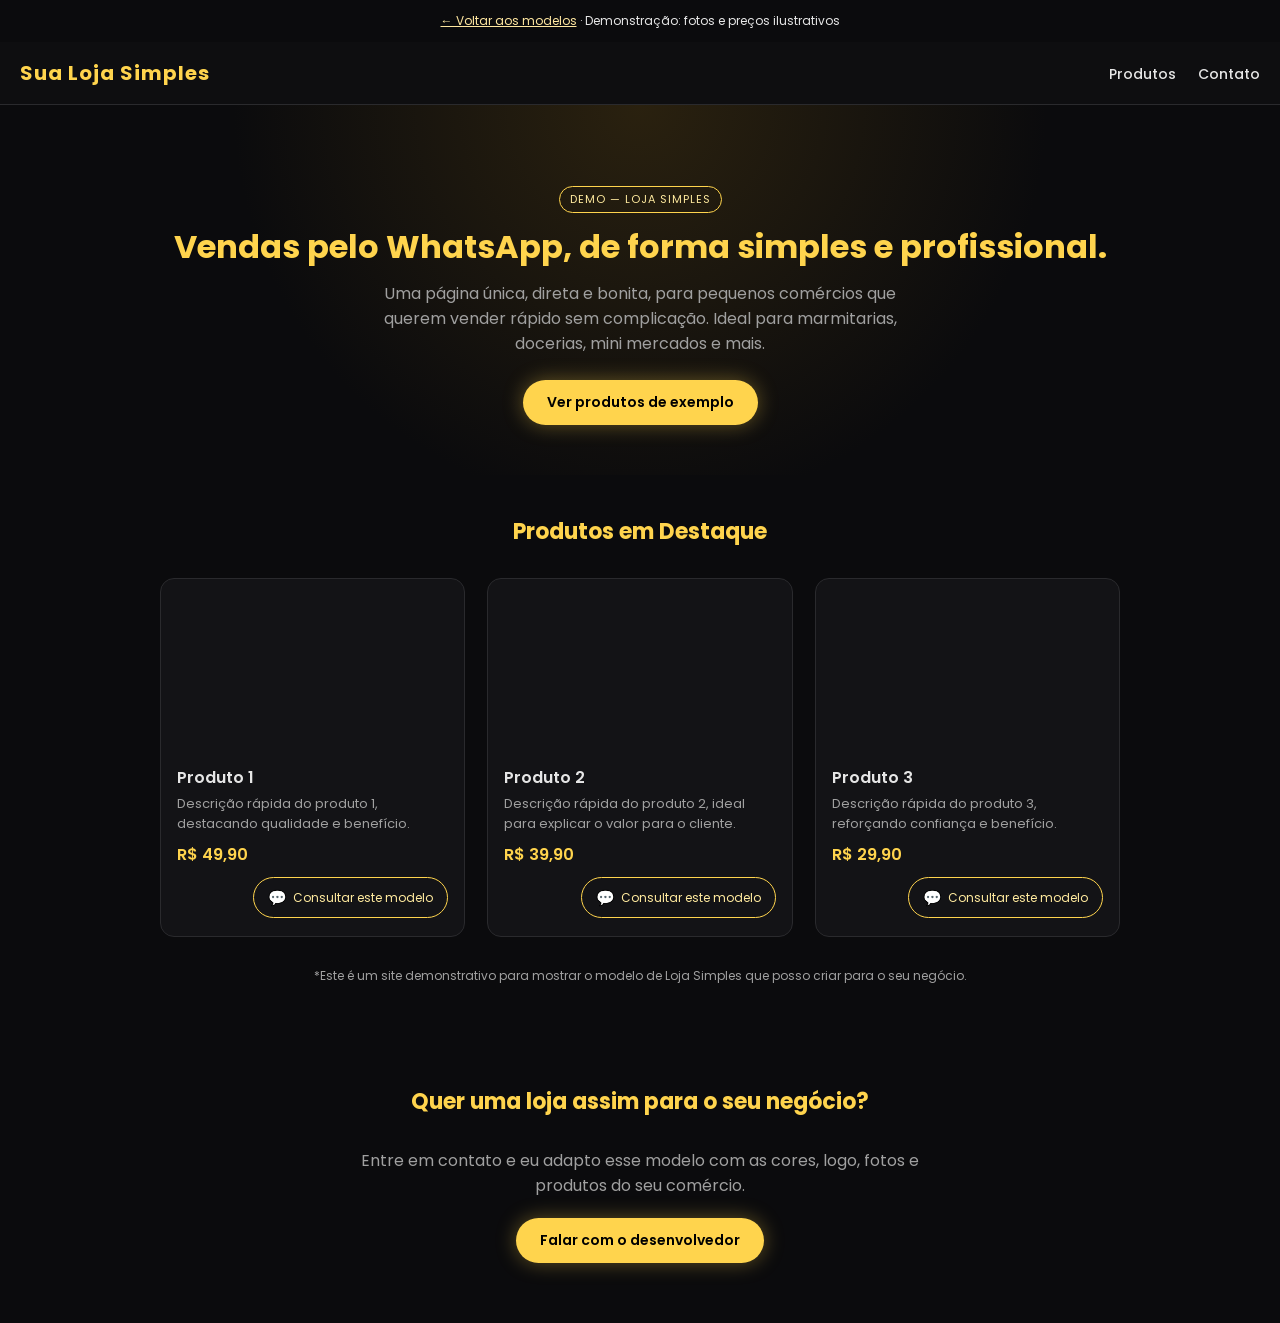
<file: lojas-simples.html>
<!DOCTYPE html>
<html lang="pt-BR">
<head>
  <meta charset="UTF-8" />
  <meta name="viewport" content="width=device-width, initial-scale=1" />
  <title>Loja Simples — Exemplo</title>
  <link rel="stylesheet" href="https://fonts.googleapis.com/css2?family=Poppins:wght@300;400;600;700&display=swap">
  <style>
    :root {
      --bg: #0b0b0d;
      --bg-alt: #131316;
      --accent: #FFD44D;
      --accent-soft: #ffea9e;
      --text: #e6e6e6;
      --muted: #a0a0a0;
      --border: #2a2a2d;
    }

    * {
      box-sizing: border-box;
      margin: 0;
      padding: 0;
    }

    body {
      font-family: "Poppins", Arial, sans-serif;
      background: var(--bg);
      color: var(--text);
    }

    header {
      position: sticky;
      top: 0;
      z-index: 10;
      background: #0f0f12cc;
      backdrop-filter: blur(10px);
      border-bottom: 1px solid var(--border);
      padding: 16px 20px;
      display: flex;
      justify-content: space-between;
      align-items: center;
    }

    .logo {
      font-weight: 700;
      letter-spacing: 1px;
      color: var(--accent);
      font-size: 20px;
    }

    nav a {
      margin-left: 18px;
      text-decoration: none;
      color: var(--text);
      font-weight: 500;
      font-size: 14px;
      transition: 0.3s;
    }

    nav a:hover {
      color: var(--accent);
    }

    .hero {
      padding: 80px 20px 50px;
      text-align: center;
      background: radial-gradient(circle at top, #2a210f 0, #0b0b0d 55%);
    }

    .hero h1 {
      font-size: 32px;
      color: var(--accent);
      margin-bottom: 10px;
    }

    .hero p {
      max-width: 520px;
      margin: 0 auto 24px;
      color: var(--muted);
    }

    .hero .tag {
      display: inline-block;
      padding: 4px 10px;
      border-radius: 999px;
      border: 1px solid var(--accent);
      font-size: 11px;
      text-transform: uppercase;
      letter-spacing: 1px;
      margin-bottom: 10px;
      color: var(--accent-soft);
    }

    .btn-primary {
      display: inline-block;
      padding: 12px 24px;
      border-radius: 999px;
      background: var(--accent);
      color: #000;
      font-weight: 600;
      font-size: 14px;
      text-decoration: none;
      box-shadow: 0 0 20px rgba(255, 212, 77, 0.35);
      transition: 0.25s;
    }

    .btn-primary:hover {
      background: var(--accent-soft);
      transform: translateY(-2px);
      box-shadow: 0 0 24px rgba(255, 212, 77, 0.5);
    }

    .section {
      padding: 40px 20px 60px;
      max-width: 1000px;
      margin: 0 auto;
    }

    .section-title {
      text-align: center;
      font-size: 22px;
      color: var(--accent);
      margin-bottom: 30px;
    }

    .produtos-grid {
      display: grid;
      grid-template-columns: repeat(auto-fit, minmax(230px, 1fr));
      gap: 22px;
    }

    .produto-card {
      background: var(--bg-alt);
      border-radius: 14px;
      border: 1px solid var(--border);
      overflow: hidden;
      display: flex;
      flex-direction: column;
      transition: 0.25s;
    }

    .produto-card:hover {
      transform: translateY(-6px);
      border-color: var(--accent);
      box-shadow: 0 0 18px rgba(0, 0, 0, 0.6);
    }

    .produto-img {
      width: 100%;
      height: 170px;
      background-position: center;
      background-size: cover;
    }

    .produto-body {
      padding: 16px 16px 18px;
      flex: 1;
      display: flex;
      flex-direction: column;
      justify-content: space-between;
    }

    .produto-titulo {
      font-size: 16px;
      font-weight: 600;
      margin-bottom: 4px;
    }

    .produto-desc {
      font-size: 13px;
      color: var(--muted);
      margin-bottom: 8px;
    }

    .produto-preco {
      font-size: 16px;
      font-weight: 600;
      color: var(--accent);
      margin-bottom: 10px;
    }

    .produto-cta {
      margin-top: auto;
      text-align: right;
    }

    .btn-whats {
      display: inline-flex;
      align-items: center;
      gap: 6px;
      padding: 8px 14px;
      border-radius: 999px;
      border: 1px solid var(--accent);
      color: var(--accent-soft);
      font-size: 12px;
      text-decoration: none;
      transition: 0.25s;
    }

    .btn-whats span {
      font-size: 15px;
    }

    .btn-whats:hover {
      background: var(--accent);
      color: #000;
    }

    .info-footer {
      text-align: center;
      font-size: 12px;
      color: var(--muted);
      margin-top: 30px;
    }

    @media (max-width: 600px) {
      .hero {
        padding-top: 70px;
      }
      .hero h1 {
        font-size: 26px;
      }
      nav {
        display: none; /* se quiser depois, dá pra virar menu hamburguer */
      }
    }
  </style>
</head>
<body>
  <p style="text-align:center;padding:12px;font-size:12px"><a href="index.html#modelos" style="color:#ffe7a0">← Voltar aos modelos</a> · Demonstração: fotos e preços ilustrativos</p>
  <header>
    <div class="logo">Sua Loja Simples</div>
    <nav>
      <a href="#produtos">Produtos</a>
      <a href="#contato">Contato</a>
    </nav>
  </header>

  <section class="hero">
    <div class="tag">Demo — Loja Simples</div>
    <h1>Vendas pelo WhatsApp, de forma simples e profissional.</h1>
    <p>
      Uma página única, direta e bonita, para pequenos comércios que querem vender
      rápido sem complicação. Ideal para marmitarias, docerias, mini mercados e mais.
    </p>
    <a class="btn-primary" href="#produtos">Ver produtos de exemplo</a>
  </section>

  <section class="section" id="produtos">
    <h2 class="section-title">Produtos em Destaque</h2>
    <div class="produtos-grid">
      <article class="produto-card">
        <div class="produto-img" style="background-image:url('https://images.unsplash.com/photo-1488477181946-6428a0291777?auto=format&fit=crop&w=700&q=80');"></div>
        <div class="produto-body">
          <div>
            <h3 class="produto-titulo">Produto 1</h3>
            <p class="produto-desc">Descrição rápida do produto 1, destacando qualidade e benefício.</p>
            <p class="produto-preco">R$ 49,90</p>
          </div>
          <div class="produto-cta">
            <a class="btn-whats" href="https://wa.me/5511960670791?text=Tenho%20interesse%20no%20modelo%20Loja%20Simples.%20Vi%20o%20item%20demonstrativo%201">
              <span>💬</span> Consultar este modelo
            </a>
          </div>
        </div>
      </article>

      <article class="produto-card">
        <div class="produto-img" style="background-image:url('https://images.unsplash.com/photo-1578985545062-69928b1d9587?auto=format&fit=crop&w=700&q=80');"></div>
        <div class="produto-body">
          <div>
            <h3 class="produto-titulo">Produto 2</h3>
            <p class="produto-desc">Descrição rápida do produto 2, ideal para explicar o valor para o cliente.</p>
            <p class="produto-preco">R$ 39,90</p>
          </div>
          <div class="produto-cta">
            <a class="btn-whats" href="https://wa.me/5511960670791?text=Tenho%20interesse%20no%20modelo%20Loja%20Simples.%20Vi%20o%20item%20demonstrativo%202">
              <span>💬</span> Consultar este modelo
            </a>
          </div>
        </div>
      </article>

      <article class="produto-card">
        <div class="produto-img" style="background-image:url('https://images.unsplash.com/photo-1481391319762-47dff72954d9?auto=format&fit=crop&w=700&q=80');"></div>
        <div class="produto-body">
          <div>
            <h3 class="produto-titulo">Produto 3</h3>
            <p class="produto-desc">Descrição rápida do produto 3, reforçando confiança e benefício.</p>
            <p class="produto-preco">R$ 29,90</p>
          </div>
          <div class="produto-cta">
            <a class="btn-whats" href="https://wa.me/5511960670791?text=Tenho%20interesse%20no%20modelo%20Loja%20Simples.%20Vi%20o%20item%20demonstrativo%203">
              <span>💬</span> Consultar este modelo
            </a>
          </div>
        </div>
      </article>
    </div>

    <p class="info-footer">
      *Este é um site demonstrativo para mostrar o modelo de Loja Simples que posso criar para o seu negócio.
    </p>
  </section>

  <section class="section" id="contato">
    <h2 class="section-title">Quer uma loja assim para o seu negócio?</h2>
    <p style="text-align:center;color:var(--muted);max-width:600px;margin:0 auto 20px;">
      Entre em contato e eu adapto esse modelo com as cores, logo, fotos e produtos do seu comércio.
    </p>
    <p style="text-align:center;">
      <a class="btn-primary" href="https://wa.me/5511960670791">Falar com o desenvolvedor</a>
    </p>
  </section>
</body>
</html>
</file>
